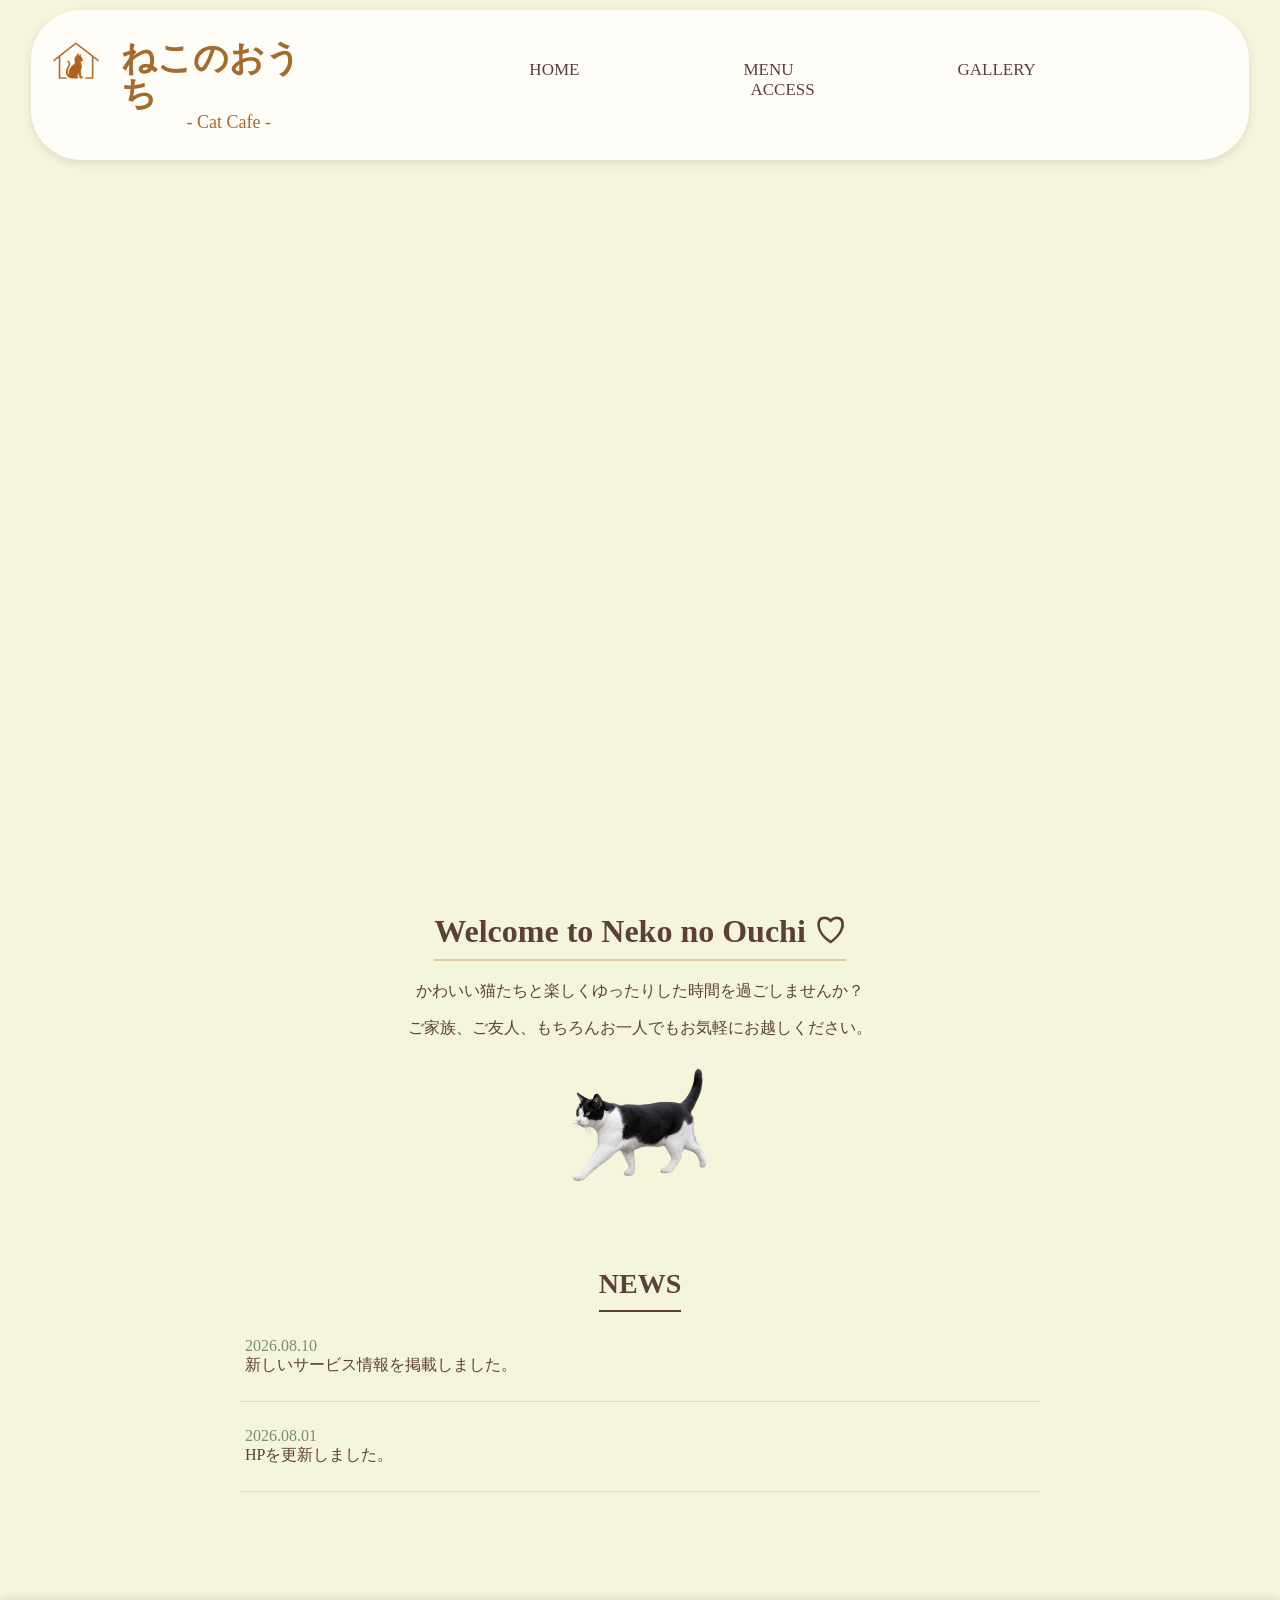
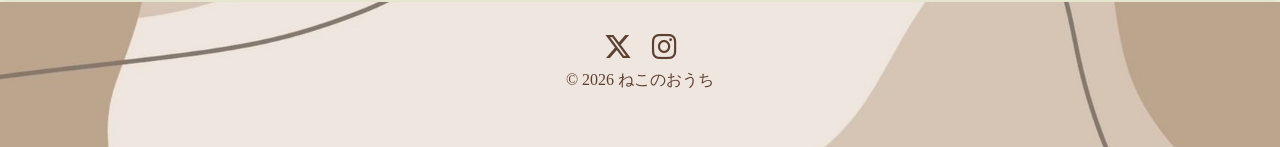
<file: index.html>
<!DOCTYPE html>

<html lang="ja">

<head>
    <meta charset="UTF-8">
    <meta name="viewport" content="width=device-width, initial-scale=1.0">
    <title>ねこのおうち　テストサイト</title>
    <link rel="stylesheet" href="style.css">
    <link rel="stylesheet"
      href="https://cdnjs.cloudflare.com/ajax/libs/font-awesome/6.5.2/css/all.min.css">
</head>

<body>

<header>

  <div class="logo-area">

    <img src="ねこのおうちロゴ.png" alt="ねこのおうちロゴ" class="logo">

    <div class="title-area">
        <h1>ねこのおうち</h1>
        <p class="sub-title">- Cat Cafe -</p>
    </div>

</div>
<nav>
    <a href="index.html">HOME</a>
    <a href="MENU.html">MENU</a>
    <a href="GALLERY.html">GALLERY</a>
    <a href="ACCESS.html">ACCESS</a>
</nav>

</header>

<main>
<div class="slideshow">
    <img src="トップ.jpg" alt="猫">
    <img src="トップ2.jpg" alt="猫">
<img src="トップ3.jpg" alt="猫">
</div>
    <h2 class="home-title">Welcome to  <span class="sp-br"><br></span>Neko no Ouchi ♡</h2>
  
    <p>かわいい猫たちと楽しくゆったりした<span class="sp-br"><br></span>時間を過ごしませんか？</p>
     <p>ご家族、ご友人、もちろんお一人でも<span class="sp-br"><br></span>お気軽にお越しください。</p>


  <img src="ねこ切り抜き.png" alt="歩くねこ"class="walking-cat">   
<section class="home-news">

    <h2>NEWS</h2>
    <div class="news-list">

        <div class="news-item">
            <span>2026.08.10</span>
            <p>新しいサービス情報を掲載しました。</p>
        </div>

        <div class="news-item">
            <span>2026.08.01</span>
            <p>HPを更新しました。</p>
        </div>
        </div>
</section>
</main>

<footer>
<div class="sns-icons">
    <a href="#" aria-label="X">
        <i class="fa-brands fa-x-twitter"></i>
    </a>

    <a href="#" aria-label="Instagram">
        <i class="fa-brands fa-instagram"></i>
    </a>
</div>
   
    <p>© 2026 ねこのおうち</p>

</footer>

</body>
</html>
</file>
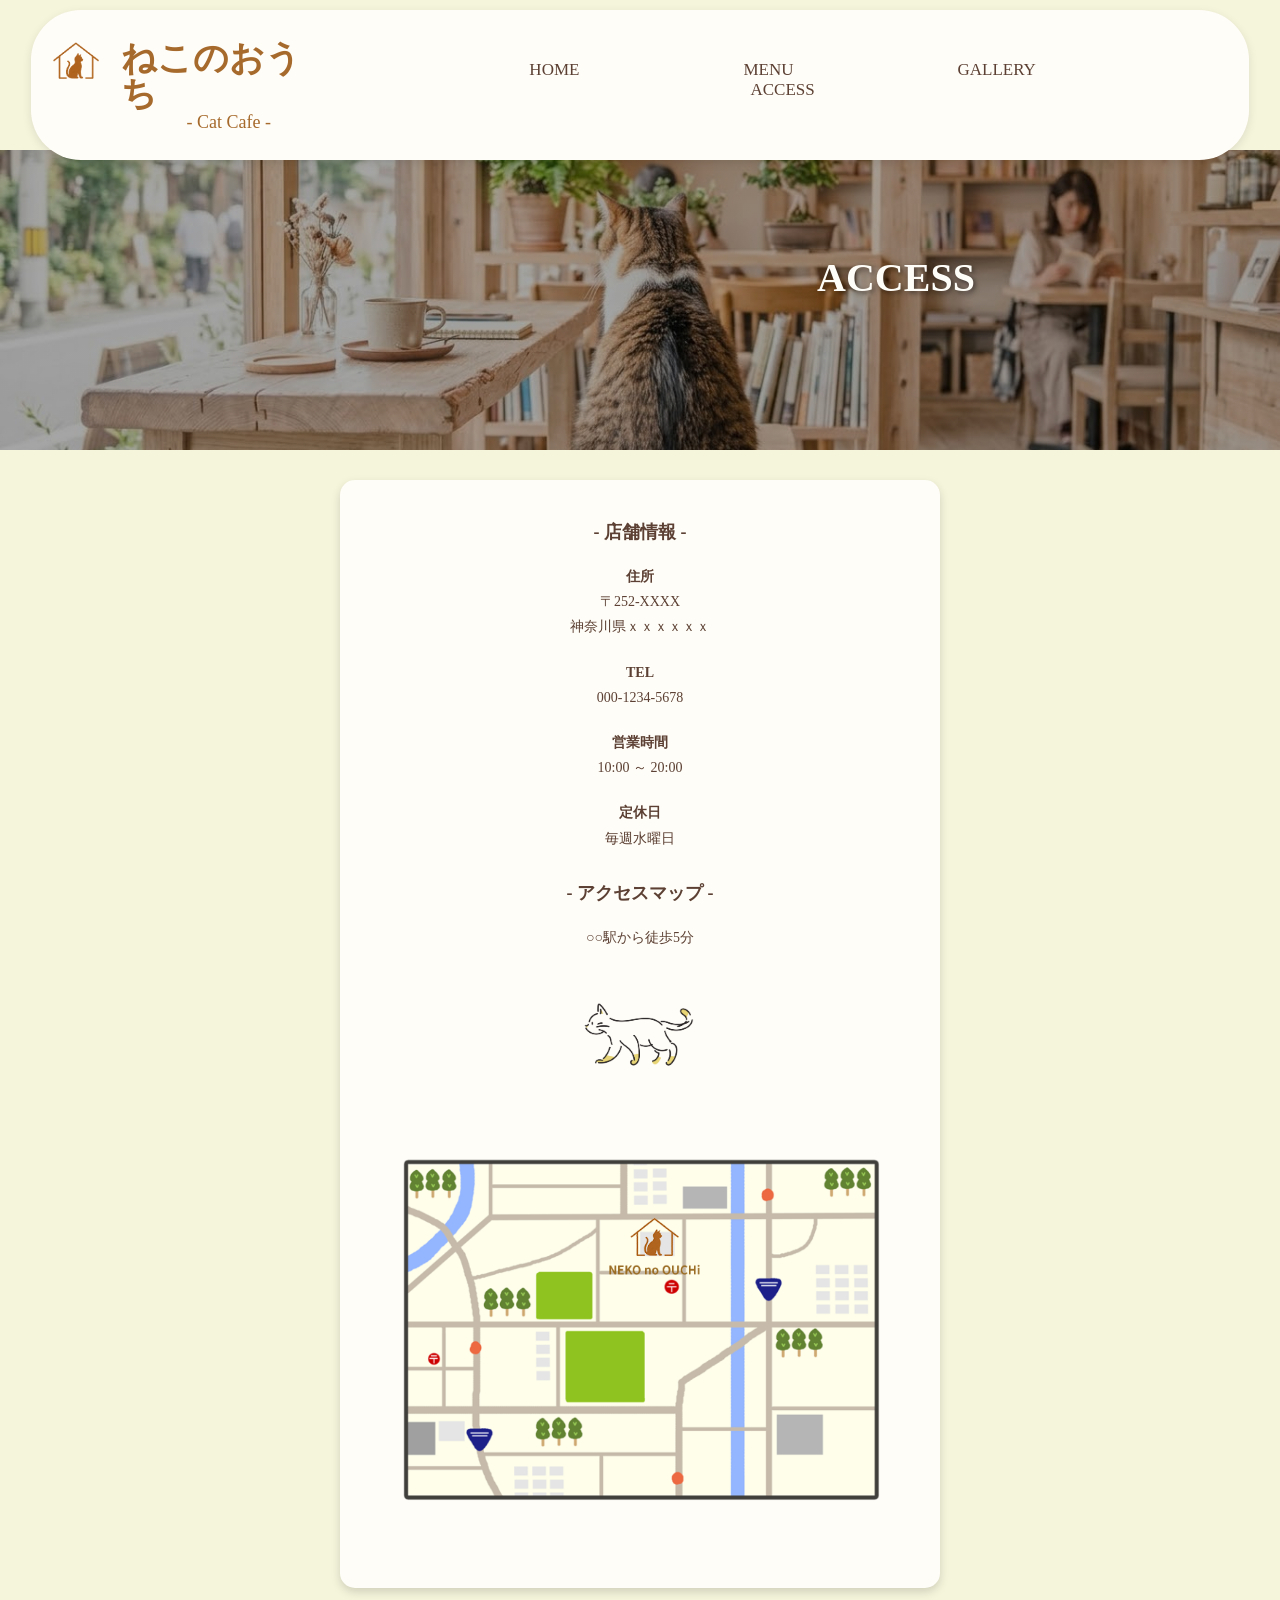
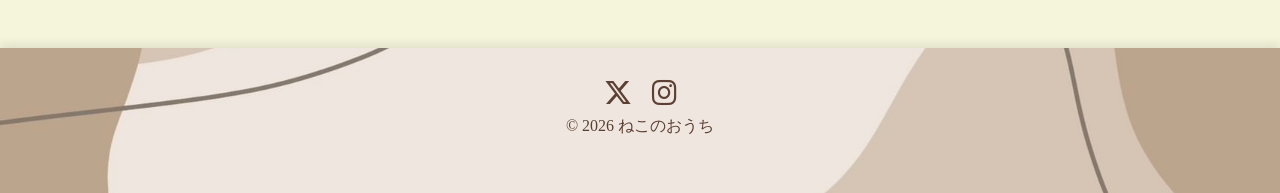
<file: ACCESS.html>
<!DOCTYPE html>

<html lang="ja">

<head>
    <meta charset="UTF-8">
     <meta name="viewport" content="width=device-width, initial-scale=1.0">
    <title>ねこのおうち</title>

    <link rel="stylesheet" href="style.css">
    <link rel="stylesheet"
      href="https://cdnjs.cloudflare.com/ajax/libs/font-awesome/6.5.2/css/all.min.css">
</head>

<body>

<header>

  <div class="logo-area">

    <img src="ねこのおうちロゴ.png" alt="ねこのおうちロゴ" class="logo">

    <div class="title-area">
        <h1>ねこのおうち</h1>
        <p class="sub-title">- Cat Cafe -</p>
    </div>

</div>

<nav>
    <a href="index.html">HOME</a>
    <a href="MENU.html">MENU</a>
    <a href="GALLERY.html">GALLERY</a>
    <a href="ACCESS.html">ACCESS</a>
</nav>
</header>

<main>
<div class="access-hero">

        <h2 class="access-title">ACCESS </h2>

    </div>

  <div class="access-box">
    <h3>- 店舗情報 -</h3>
  

    <p><strong>住所</strong><br>
    〒252-XXXX<br>
    神奈川県ｘｘｘｘｘｘ
    </p>

    <p><strong>TEL</strong><br>
    000-1234-5678
    </p>

    <p><strong>営業時間</strong><br>
    10:00 ～ 20:00
    </p>

    <p><strong>定休日</strong><br>
    毎週水曜日
    </p>
    

    <h3> - アクセスマップ -</h3>

    <p>○○駅から徒歩5分</p>
<img src="猫イラスト.png" alt="猫" width="300" class="Neko-image">
    <img src="map.png" alt="店舗地図" width="600" class="map-image">
    
</div>
</main>


<footer>
<div class="sns-icons">
    <a href="#" aria-label="X">
        <i class="fa-brands fa-x-twitter"></i>
    </a>

    <a href="#" aria-label="Instagram">
        <i class="fa-brands fa-instagram"></i>
    </a>
</div>
   
    <p>© 2026 ねこのおうち</p>

</footer>
</body>

</html>
</file>
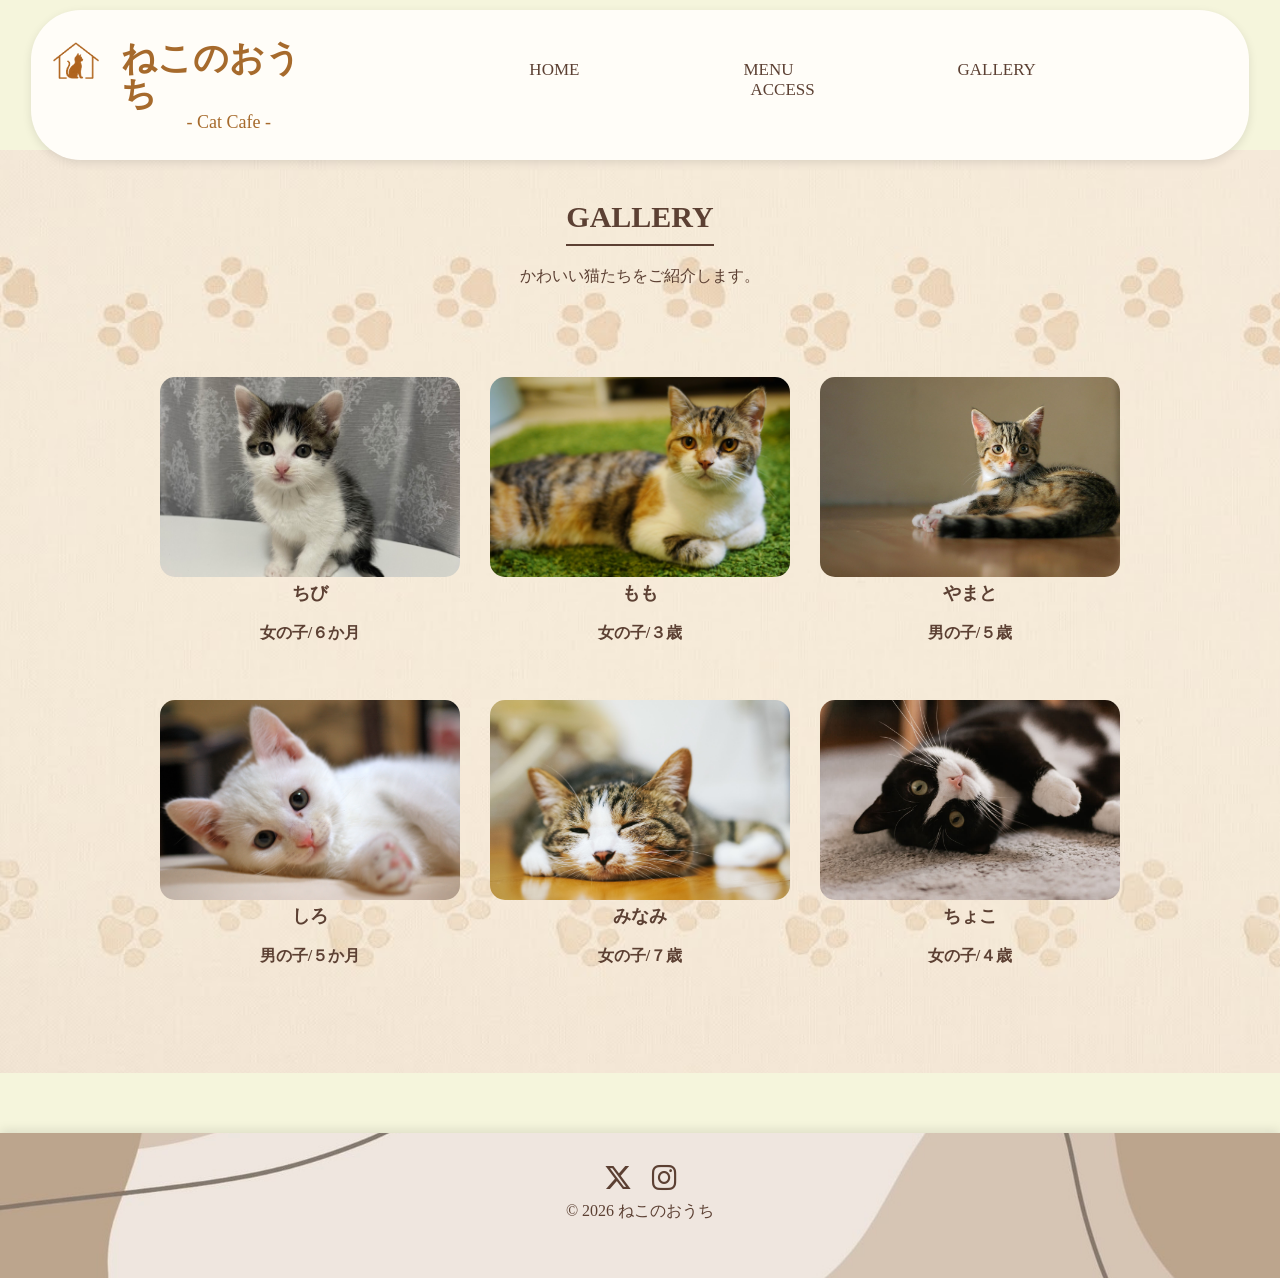
<file: GALLERY.html>
<!DOCTYPE html>

<html lang="ja">

<head>
    <meta charset="UTF-8">
     <meta name="viewport" content="width=device-width, initial-scale=1.0">
    <title>ねこのおうち</title>

    <link rel="stylesheet" href="style.css">
    <link rel="stylesheet"
      href="https://cdnjs.cloudflare.com/ajax/libs/font-awesome/6.5.2/css/all.min.css">
</head>

<body>

<header>

  <div class="logo-area">

    <img src="ねこのおうちロゴ.png" alt="ねこのおうちロゴ" class="logo">

    <div class="title-area">
        <h1>ねこのおうち</h1>
        <p class="sub-title">- Cat Cafe -</p>
    </div>
</div>

<nav>
    <a href="index.html">HOME</a>
    <a href="MENU.html">MENU</a>
    <a href="GALLERY.html">GALLERY</a>
    <a href="ACCESS.html">ACCESS</a>
</nav>
</header>

<main>
<section class="gallery-section">
    <h2> GALLERY </h2>

    <p>かわいい猫たちをご紹介します。</p>

    <div class="gallery">
<div class="cat">
        <img src="CAT1.jpeg" alt="猫1">
        <p class="cat-name">ちび</p>
        <p>女の子/６か月</p>
        </div>
<div class="cat">
        <img src="CAT2.jpg" alt="猫2">
        <p class="cat-name">もも</p>
        <p>女の子/３歳</p>
        </div>
<div class="cat">     
        <img src="CAT3.jpg" alt="猫3">
        <p class="cat-name">やまと</p>
        <p>男の子/５歳</p>
        </div> 
<div class="cat">       
        <img src="CAT4.jpg" alt="猫4">
        <p class="cat-name">しろ</p>
        <p>男の子/５か月</p>
        </div> 
 <div class="cat">       
        <img src="CAT5.jpg" alt="猫5">
         <p class="cat-name">みなみ</p>
         <p>女の子/７歳</p>
         </div>
 <div class="cat">      
        <img src="CAT6.jpg" alt="猫6">
        <p class="cat-name">ちょこ</p>
        <p>女の子/４歳</p>
    </div>
</div>
</section>
</main>

<footer>
<div class="sns-icons">
    <a href="#" aria-label="X">
        <i class="fa-brands fa-x-twitter"></i>
    </a>

    <a href="#" aria-label="Instagram">
        <i class="fa-brands fa-instagram"></i>
    </a>
</div>
   
    <p>© 2026 ねこのおうち</p>

</footer>

</body>
</html>
</file>
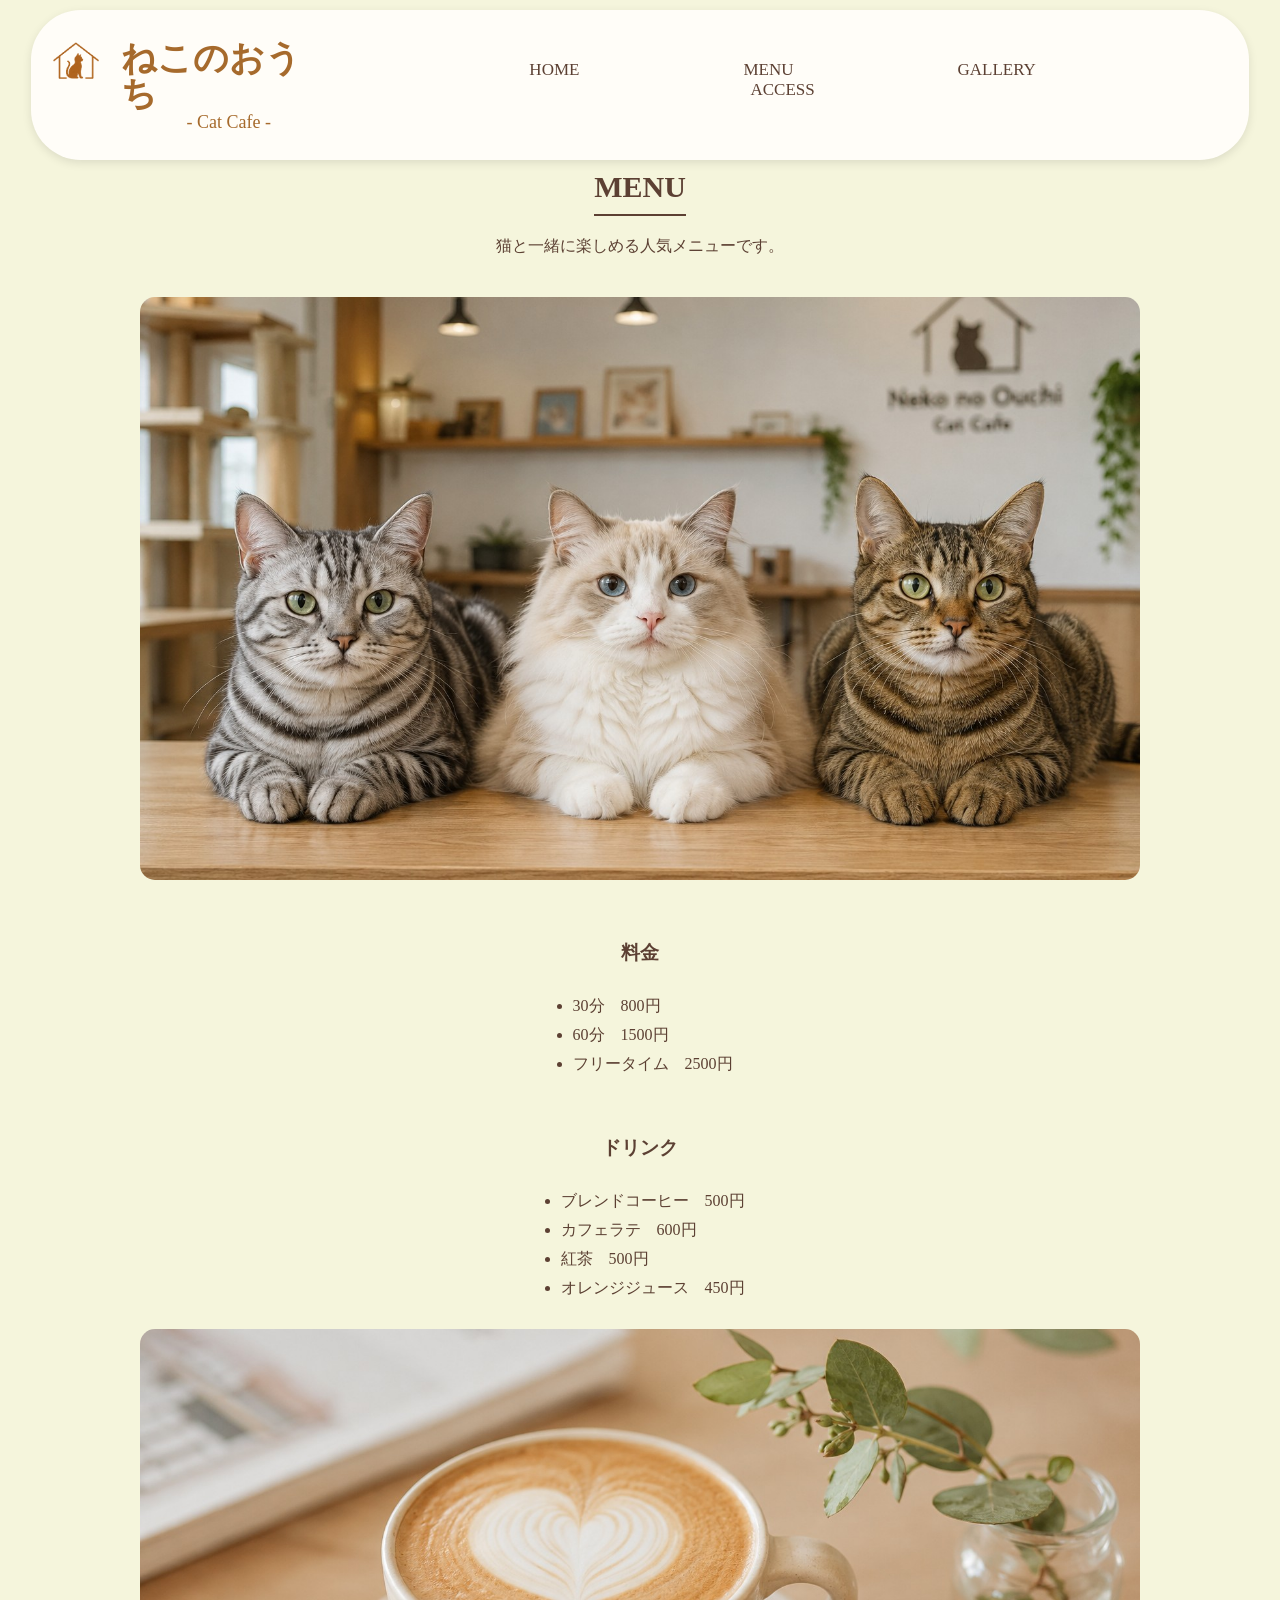
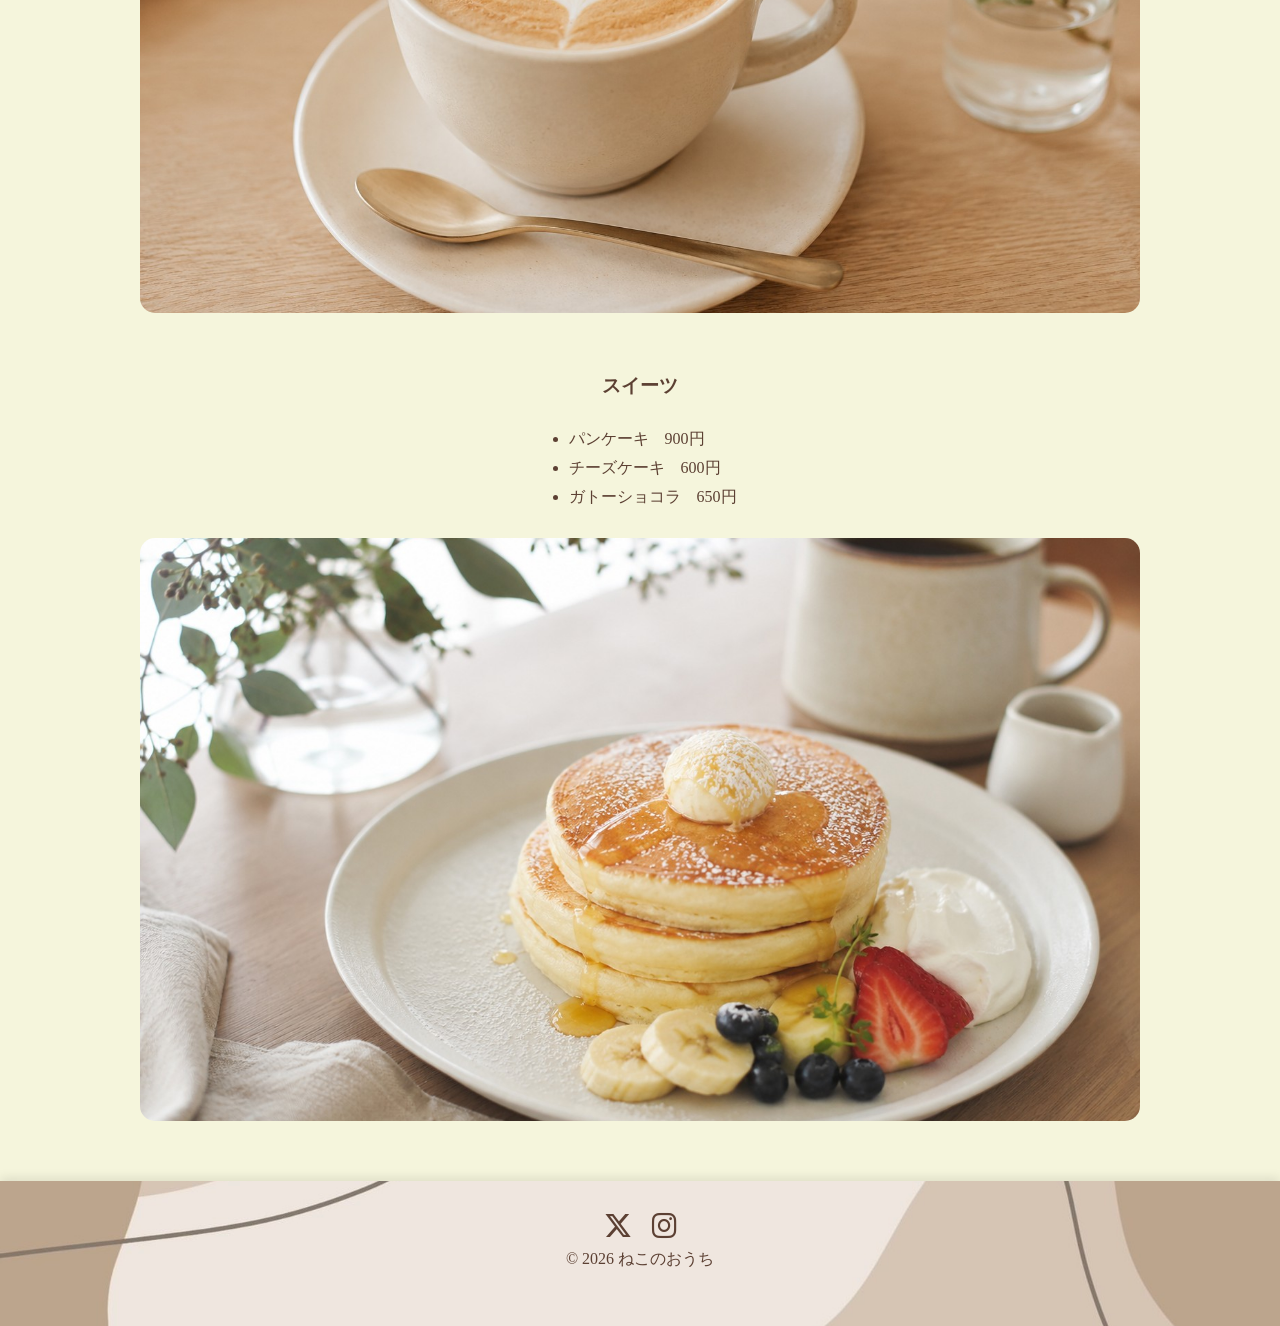
<file: MENU.html>
<!DOCTYPE html>

<html lang="ja">

<head>
    <meta charset="UTF-8">
     <meta name="viewport" content="width=device-width, initial-scale=1.0">
    <title>ねこのおうち</title>

    <link rel="stylesheet" href="style.css">
    <link rel="stylesheet"
      href="https://cdnjs.cloudflare.com/ajax/libs/font-awesome/6.5.2/css/all.min.css">
</head>

<body>

<header>
<div class="logo-area">

    <img src="ねこのおうちロゴ.png" alt="ねこのおうちロゴ" class="logo">

    <div class="title-area">
        <h1>ねこのおうち</h1>
        <p class="sub-title">- Cat Cafe -</p>
    </div>
</div>
<nav>
     <a href="index.html">HOME</a>
    <a href="MENU.html">MENU</a>
    <a href="GALLERY.html">GALLERY</a>
    <a href="ACCESS.html">ACCESS</a>
</nav>
</header>

<main>

<h2 > MENU </h2>

<p>猫と一緒に楽しめる人気メニューです。</p>
<img src="猫メニュー.jpg" width="800" class="menu-image">

<h3> 料金</h3>

<ul>
<li>30分　800円</li>
<li>60分　1500円</li>
<li>フリータイム　2500円</li>
  </ul>

    <h3>ドリンク</h3>

    <ul>
        <li>ブレンドコーヒー　500円</li>
        <li>カフェラテ　600円</li>
        <li>紅茶　500円</li>
        <li>オレンジジュース　450円</li>
    </ul>
<img src="Coffee.jpg" width="800" class="menu-image">

    <h3>スイーツ</h3>

    <ul>
        <li>パンケーキ　900円</li>
        <li>チーズケーキ　600円</li>
        <li>ガトーショコラ　650円</li>
    </ul>
<img src="pancake.jpg" width="800" class="menu-image">
</main>

<footer>
<div class="sns-icons">
    <a href="#" aria-label="X">
        <i class="fa-brands fa-x-twitter"></i>
    </a>

    <a href="#" aria-label="Instagram">
        <i class="fa-brands fa-instagram"></i>
    </a>
</div>
   
    <p>© 2026 ねこのおうち</p>

</footer>

</body>
</html>
</file>
<file: style.css>
/* ========================================
   全体
======================================== */

html {
    overflow-y: scroll;
}

body {
    margin: 0;
    background-color: #F5F5DC;
    color: #5C4033;
}


/* ========================================
   見出し・本文
======================================== */

h1 {
    color: #A66A2C;
    font-size: 35px;
    text-align: left;
}

h2 {
    color: #5C4033;
    text-align: center;
    width: fit-content;
    margin: 20px auto 30px;
    padding-bottom: 10px;
    font-size: 30px;
    border-bottom: 2px solid #5C4033;
}

h3 {
    color: #5C4033;
    text-align: center;
    margin-top: 60px;
    margin-bottom: 30px;
}

p {
    text-align: center;
    position: relative;
    top: -10px;
}


/* ========================================
   ヘッダー
======================================== */

header {
    background-color: #FFFDF8;
    padding: 1px 20px;

    box-shadow: 0 3px 10px rgba(0, 0, 0, 0.1);

    position: sticky;
    top: 10px;
    z-index: 1000;

    width: 92%;
    margin: 0 auto;

    border-radius: 50px;

    display: flex;
    align-items: center;
    justify-content: space-between;
}


/* ロゴ＋タイトル */

.logo-area {
    display: flex;
    align-items: flex-start;
    justify-content: flex-start;
    gap: 20px;
    padding-top: 20px;
}

.logo-area h1 {
    margin: 0;
}


/* ロゴ */

.logo {
    width: 50px;
    height: auto;
    position: relative;
    top: 10px;
}


/* タイトル */

.title-area {
    text-align: center;
}

.title-area h1 {
    margin: 0;
    line-height: 1;
    padding-top: 10px;
}

.title-area .sub-title {
    color: #A66A2C;
    font-size: 18px;
    margin-top: 12px;
    padding: 0;
    line-height: 1;
}


/* スマホ用改行 */

.sp-br {
    display: none;
}


/* ========================================
   ナビゲーション
======================================== */

nav {
    text-align: center;
    margin-top: 10px;
    position: relative;
    top: -10px;
}

nav a {
    color: #5C4033;
    text-decoration: none;

    margin: 0 60px;
    padding: 10px 20px;

    border-radius: 30px;

    transition: 0.3s;
    font-size: 17px;
}

nav a:hover {
    background-color: #7A8F6B;
    color: white;
}


/* ========================================
   メイン
======================================== */

main {
    margin-top: 0;
}


/* ========================================
   HOMEタイトル
======================================== */

.home-title {
    width: fit-content;
    margin: 40px auto 30px;
    padding-bottom: 5px;

    border-bottom: 2px solid #D8C7A0;

    transform: translateY(10px);

    font-family: "Georgia", serif;
    font-size: 32px;
    font-weight: bold;

    position: relative;
    top: -10px;
}


/* ========================================
   トップ画像
======================================== */

.top-image {
    display: block;
    margin: 0 auto;
}


/* ========================================
   スライドショー
======================================== */

.slideshow {
    position: relative;

    max-width: 1200px;
    width: 100%;

    aspect-ratio: 1200 / 700;

    margin: 20px auto 0;
}

.slideshow img {
    position: absolute;

    width: 100%;
    height: 100%;

    object-fit: cover;

    opacity: 0;

    animation: slide 10s infinite;
}

.slideshow img:nth-child(1) {
    animation-delay: 0s;
}

.slideshow img:nth-child(2) {
    animation-delay: 3.3s;
}

.slideshow img:nth-child(3) {
    animation-delay: 6.6s;
}

@keyframes slide {

    0% {
        opacity: 0;
    }

    10% {
        opacity: 1;
    }

    30% {
        opacity: 1;
    }

    40% {
        opacity: 0;
    }

    100% {
        opacity: 0;
    }
}


/* ========================================
   リスト
======================================== */

ul {
    width: fit-content;
    margin: 0 auto;
    padding-left: 25px;
}

li {
    margin: 8px 0;
}


/* ========================================
   GALLERY
======================================== */

.gallery-section {
    width: 100%;

    background-image: url("肉球背景.jpg");
    background-size: cover;
    background-position: center;
    background-repeat: no-repeat;

    padding: 30px 0 80px;
}

.gallery {
    display: flex;
    flex-wrap: wrap;

    justify-content: center;

    gap: 30px;

    margin-top: 80px;
}

.gallery img {
    width: 300px;
    height: 200px;

    object-fit: cover;

    border-radius: 15px;
}


/* 猫 */

.cat {
    text-align: center;
}

.cat p {
    margin-top: 10px;
    font-weight: bold;
}

.cat .cat-name {
    font-size: 18px;
    font-weight: bold;
}


/* ========================================
   MENU
======================================== */

.menu-image {
    display: block;

    width: 100%;
    max-width: 1000px;
    height: auto;

    margin: 30px auto 60px;

    border-radius: 15px;

    aspect-ratio: 1200 / 700;
    object-fit: cover;
}


/* ========================================
   ACCESS
======================================== */

.access-hero {
    width: 100%;
    height: 300px;

    background-image:
        linear-gradient(
            rgba(0, 0, 0, 0.35),
            rgba(0, 0, 0, 0.35)
        ),
        url("ヘッダー下写真.jpg");

    background-size: cover;
    background-position: center;
    background-repeat: no-repeat;

    position: relative;
}

.access-hero h2 {
    color: #FFFDF8;
    font-size: 40px;
    margin: 0;

    position: absolute;

    top: 50%;
    left: 70%;

    transform: translate(-50%, -80%);

    text-shadow: 2px 2px 5px rgba(0, 0, 0, 0.5);
}
.access-title {
    border-bottom: none !important;
}

/* ACCESS BOX */

.access-box {
    width: 85%;
    max-width: 600px;

    margin: 40px auto;

    padding: 20px;

    background-color: #FFFDF8;

    box-shadow: 0 4px 10px rgba(0, 0, 0, 0.15);

    border-radius: 15px;

    box-sizing: border-box;
}


.access-box h3 {
    text-align: center;

    margin-top: 30px;

    font-size: 20px;
}

.access-box p {
    text-align: center;

    line-height: 1.8;

    margin-top: 20px;
}


/* 地図 */

.map-image {
    display: block;

    width: 100%;
    max-width: 600px;
    height: auto;

    margin: -50px auto 0;

    position: relative;
}


/* ========================================
   猫画像
======================================== */

.Neko-image {
    display: block;

    width: 270px;
    height: auto;

    margin: -50px auto 0;

    position: relative;
}


/* ========================================
   HOME NEWS
======================================== */

.home-news {
    padding: 80px 20px;
    text-align: center;
}

.home-news h2 {
    color: #5C4033;

    margin-bottom: 5px;

    font-size: 32px;
}

.home-news > p {
    color: #7A8F6B;

    margin-bottom: 30px;
}


/* NEWS LIST */

.news-list {
    max-width: 800px;

    margin: 0 auto;

    text-align: left;
}

.news-item {
    display: flex;

    align-items: flex-start;

    gap: 30px;

    padding: 20px 10px;

    border-bottom: 1px solid #ddd;

    margin: 10px 0 0;
}

.news-item span {
    color: #7A8F6B;

    min-width: 100px;
}

.news-item p {
    margin: 10px 0 0;

    color: #5C4033;
}


/* ========================================
   歩く猫
======================================== */

.walking-cat {
    width: 200px;
    height: auto;

    display: block;

    margin: 0 auto;

    position: relative;

    animation: fluffy 3s ease-in-out infinite;
}

@keyframes fluffy {

    0% {
        transform: translateY(0);
    }

    50% {
        transform: translateY(-12px);
    }

    100% {
        transform: translateY(0);
    }
}


/* ========================================
   SNS
======================================== */

.sns-icons {
    display: flex;

    justify-content: center;

    gap: 25px;

    margin-bottom: 15px;
}

.sns-icons a {
    color: #5C4033;

    text-decoration: none;

    font-size: 32px;

    transition: 0.3s;
}

.sns-icons a:hover {
    color: #7A8F6B;

    transform: translateY(-3px);
}


/* ========================================
   フッター
======================================== */

footer {
    background-image: url("footer.jpg");

    background-size: cover;
    background-position: center;
    background-repeat: no-repeat;

    box-shadow: 0 -3px 10px rgba(0, 0, 0, 0.1);

    text-align: center;

    padding: 30px 0;

    margin-top: 100px;
}


/* ========================================
   スマホ表示
======================================== */

@media (max-width: 768px) {


    /* -------------------------
       全体
    ------------------------- */

    body {
        overflow-x: hidden;
    }


    /* -------------------------
       ヘッダー
    ------------------------- */

    header {
        width: 92%;

        box-sizing: border-box;

        padding: 10px 15px;

        flex-direction: column;

        gap: 10px;
    }


    /* -------------------------
       ロゴエリア
    ------------------------- */

   .logo-area {
    display: flex;
    flex-direction: row;
    align-items: center;
    gap: 10px;
   
}

    .logo {
    width: 50px;
    height: auto;
    position: relative;
    top: -10px;
    
    }

    .logo-area h1 {
        font-size: 26px;

        white-space: nowrap;

        text-align: center;
    }


    /* -------------------------
       タイトル
    ------------------------- */

    .title-area {
        text-align: center;
    }

    .title-area h1 {
        font-size: 26px;
    }

    .title-area .sub-title {
        font-size: 16px;
    }


    /* スマホ改行 */

    .sp-br {
        display: inline;
    }


    /* -------------------------
       ナビゲーション
    ------------------------- */

    nav {
        width: 100%;

        text-align: center;

        margin-top: 5px;

        top: 0;
    }

    nav a {
        display: block;

        width: 150px;

        box-sizing: border-box;

        margin: 10px auto;

        padding: 10px 0;

        border-radius: 30px;

        font-size: 16px;
    }


    /* -------------------------
       HOME
    ------------------------- */

    .home-title {
        font-size: 28px;

        margin-top: 30px;
    }

    .slideshow {
        width: 100%;

        aspect-ratio: 1200 / 700;

        margin-top: 20px;
    }


    /* -------------------------
       GALLERY
    ------------------------- */

    .gallery-section {
        padding: 20px 15px 60px;

        box-sizing: border-box;
    }

    .gallery {
        gap: 20px;

        margin-top: 40px;
    }

    .gallery img {
        width: 90%;

        max-width: 300px;

        height: auto;

        aspect-ratio: 3 / 2;
    }


    /* -------------------------
       MENU
    ------------------------- */

    .menu-image {
        width: 90%;

        margin: 20px auto 40px;
    }


    /* -------------------------
       ACCESS
    ------------------------- */

    .access-hero {
        height: 250px;
    }

    .access-hero h2 {
        font-size: 30px;

        left: 50%;

        top: 50%;

        transform: translate(-50%, -50%);

        width: 100%;

        text-align: center;
    }

}
    .access-box {
        width: 90%;

        margin: 30px auto;

        padding: 20px;
    }

    .access-box h3 {
        font-size: 18px;

        margin-top: 20px;
    }

    .access-box p {
        font-size: 14px;

        line-height: 1.8;
    }

    .map-image {
        width: 100%;

        margin: -20px auto 0;
    }

    .Neko-image {
        width: 150px;

        margin: -20px auto 0;
    }


    /* -------------------------
       NEWS
    ------------------------- */

    .home-news {
        padding: 50px 20px;
    }

    .home-news h2 {
        font-size: 28px;
    }

    .news-list {
        width: 100%;
    }

    .news-item {
        flex-direction: column;

        gap: 5px;

        padding: 15px 5px;
    }

    .news-item span {
        min-width: auto;
    }

    .news-item p {
        margin: 5px 0 0;

        text-align: left;
    }


    /* -------------------------
       動く猫
    ------------------------- */

    .walking-cat {
        width:200px;
    }


    /* -------------------------
       SNS
    ------------------------- */

    .sns-icons {
        gap: 20px;

        margin-bottom: 15px;
    }

    .sns-icons a {
        font-size: 28px;
    }


    /* -------------------------
       フッター
    ------------------------- */

    footer {
        padding: 30px 20px;

        margin-top: 60px;

        box-sizing: border-box;
    }


    /* -------------------------
       フッターナビ
    ------------------------- */

    footer nav {
        width: 100%;

        display: flex;

        flex-direction: column;

        align-items: center;

        justify-content: center;

        margin: 0;

        top: 0;
    }

    footer nav a {
        display: block;

        width: 150px;

        margin: 8px auto;

        padding: 10px 0;

        text-align: center;
    }
</file>
